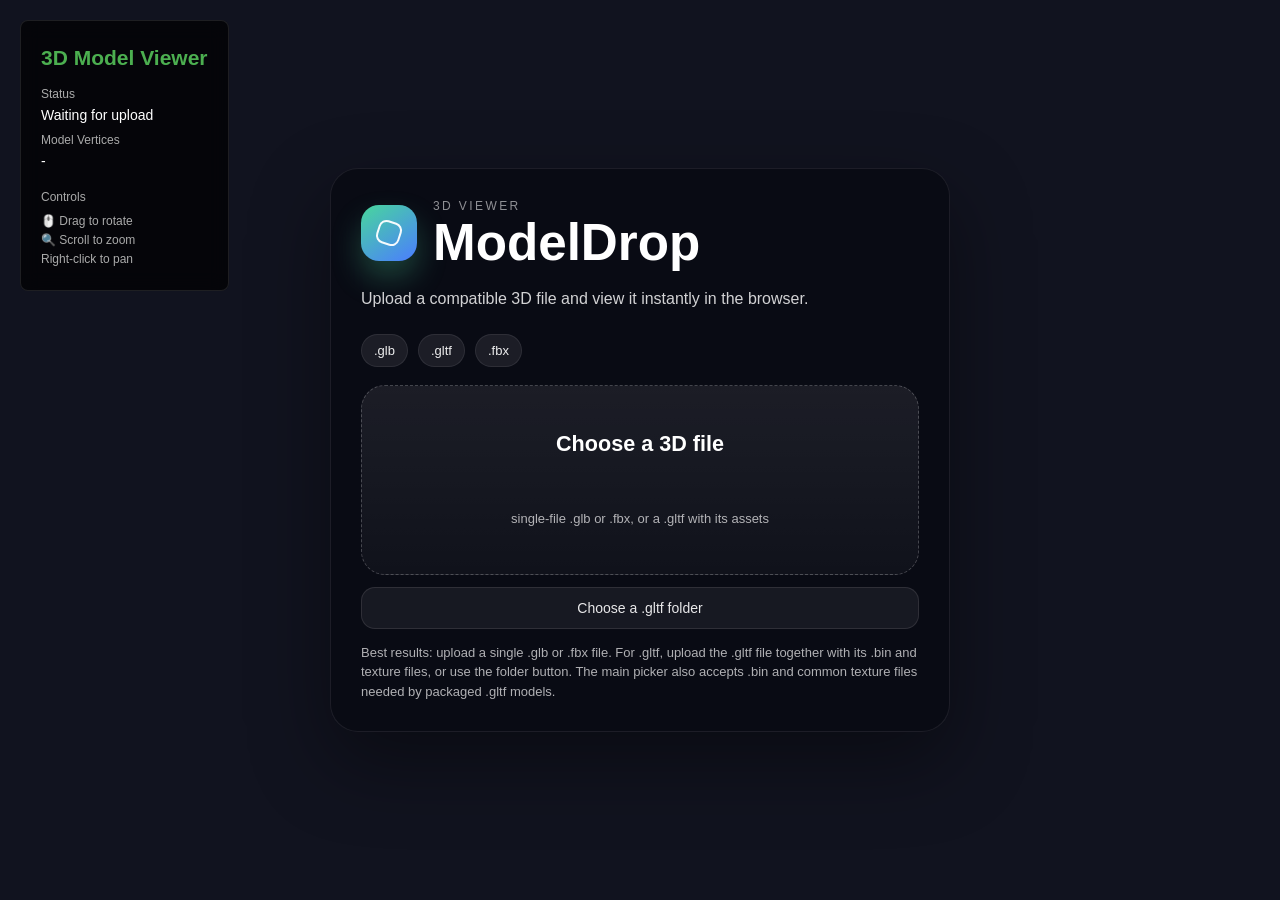
<file: index.html>
<!DOCTYPE html>
<html lang="en">
<head>
    <meta charset="UTF-8">
    <meta name="viewport" content="width=device-width, initial-scale=1.0">
    <meta http-equiv="Cache-Control" content="no-cache, no-store, must-revalidate" />
    <meta http-equiv="Pragma" content="no-cache" />
    <meta http-equiv="Expires" content="0" />
    <title>3D Model Viewer - Upload and View</title>
    <link rel="stylesheet" href="style.css">
</head>
<body>
    <canvas id="canvas"></canvas>

    <div id="app-shell">
        <div id="splash-screen" class="panel-card">
            <div class="brand-lockup">
                <div class="brand-mark" aria-hidden="true">
                    <span></span>
                </div>
                <div>
                    <p class="eyebrow">3D Viewer</p>
                    <h1>ModelDrop</h1>
                </div>
            </div>

            <p class="splash-copy">
                Upload a compatible 3D file and view it instantly in the browser.
            </p>

            <div class="format-list" aria-label="Supported 3D formats">
                <span>.glb</span>
                <span>.gltf</span>
                <span>.fbx</span>
            </div>

            <label id="upload-dropzone" for="model-upload" class="upload-dropzone">
                <input id="model-upload" type="file" accept=".glb,.gltf,.fbx,.bin,.png,.jpg,.jpeg,.webp,.tga,.gif,.ktx2,.dds" multiple />
                <strong>Choose a 3D file</strong>
                <span>single-file .glb or .fbx, or a .gltf with its assets</span>
            </label>

            <label for="gltf-folder-upload" class="secondary-upload">
                <input id="gltf-folder-upload" type="file" webkitdirectory multiple accept=".gltf,.bin,.png,.jpg,.jpeg,.webp,.tga" />
                Choose a .gltf folder
            </label>

            <p class="format-note">
                Best results: upload a single .glb or .fbx file. For .gltf, upload the .gltf file together with its .bin and texture files, or use the folder button.
                The main picker also accepts .bin and common texture files needed by packaged .gltf models.
            </p>
        </div>
    </div>

    <!-- Loading Indicator -->
    <div id="loading-container" aria-live="polite">
        <div class="spinner"></div>
        <div id="loading-text">Loading file...</div>
        <div id="progress-bar">
            <div id="progress-fill"></div>
        </div>
    </div>

    <!-- Error Message -->
    <div id="error-message"></div>

    <!-- Back Button -->
    <button id="back-button" type="button" aria-label="Go back to upload screen">Back</button>

    <!-- Info Panel -->
    <div id="info">
        <h2>3D Model Viewer</h2>
        <div class="info-item">
            <div class="label">Status</div>
            <div id="status">Initializing...</div>
        </div>
        <div class="info-item">
            <div class="label">Model Vertices</div>
            <div id="vertices">-</div>
        </div>
        <div class="label controls-label">Controls</div>
        <div class="controls-info">
            🖱️ Drag to rotate<br>
            🔍 Scroll to zoom<br>
            Right-click to pan
        </div>
    </div>

    <!-- Local Three.js Library -->
    <script src="vendor/three/three.min.js"></script>
    
    <!-- GLTFLoader - This properly attaches to THREE namespace -->
    <script src="vendor/three/examples/js/loaders/GLTFLoader.js"></script>

    <!-- fflate dependency for FBXLoader -->
    <script src="vendor/three/examples/js/libs/fflate.min.js"></script>

    <!-- FBXLoader -->
    <script src="vendor/three/examples/js/loaders/FBXLoader.js"></script>
    
    <!-- OrbitControls -->
    <script src="vendor/three/examples/js/controls/OrbitControls.js"></script>

    <!-- Main Script -->
    <script src="script.js?v=4"></script>
</body>
</html>
</file>
<file: style.css>
/* ============================================================================
3D MODEL VIEWER - STYLESHEET
   ============================================================================ */

* {
    margin: 0;
    padding: 0;
    box-sizing: border-box;
}

body {
    font-family: 'Segoe UI', Tahoma, Geneva, Verdana, sans-serif;
    background:
        radial-gradient(circle at top, rgba(71, 109, 255, 0.28), transparent 32%),
        radial-gradient(circle at bottom right, rgba(38, 196, 154, 0.18), transparent 30%),
        linear-gradient(135deg, #11131f 0%, #1b1f30 100%);
    color: #fff;
    overflow: hidden;
}

#canvas {
    display: block;
    width: 100vw;
    height: 100vh;
}

#app-shell {
    position: fixed;
    inset: 0;
    display: grid;
    place-items: center;
    padding: 24px;
    z-index: 20;
    transition: opacity 0.35s ease, transform 0.35s ease;
}

body.viewer-ready #app-shell {
    opacity: 0;
    pointer-events: none;
    transform: scale(0.98);
}

.panel-card {
    width: min(620px, 100%);
    background: rgba(8, 10, 18, 0.78);
    border: 1px solid rgba(255, 255, 255, 0.08);
    border-radius: 28px;
    padding: 30px;
    box-shadow: 0 30px 80px rgba(0, 0, 0, 0.4);
    -webkit-backdrop-filter: blur(18px);
    backdrop-filter: blur(18px);
}

.brand-lockup {
    display: flex;
    align-items: center;
    gap: 16px;
}

.brand-mark {
    width: 56px;
    height: 56px;
    border-radius: 18px;
    background: linear-gradient(145deg, #48d79c, #4b7dff);
    display: grid;
    place-items: center;
    box-shadow: 0 16px 30px rgba(72, 215, 156, 0.28);
}

.brand-mark span {
    width: 24px;
    height: 24px;
    border: 2px solid rgba(255, 255, 255, 0.95);
    border-radius: 8px;
    transform: rotate(18deg);
    display: block;
}

.eyebrow {
    font-size: 12px;
    letter-spacing: 0.2em;
    text-transform: uppercase;
    color: rgba(255, 255, 255, 0.55);
    margin-bottom: 4px;
}

.brand-lockup h1 {
    font-size: clamp(2rem, 4vw, 3.25rem);
    line-height: 1;
}

.splash-copy {
    margin: 18px 0 22px;
    color: rgba(255, 255, 255, 0.82);
    font-size: 1rem;
    line-height: 1.6;
}

.format-list {
    display: flex;
    flex-wrap: wrap;
    gap: 10px;
    margin-bottom: 18px;
}

.format-list span {
    padding: 8px 12px;
    border-radius: 999px;
    background: rgba(255, 255, 255, 0.08);
    border: 1px solid rgba(255, 255, 255, 0.08);
    color: rgba(255, 255, 255, 0.92);
    font-size: 13px;
}

.upload-dropzone {
    display: grid;
    place-items: center;
    gap: 8px;
    width: 100%;
    min-height: 190px;
    padding: 24px;
    border-radius: 24px;
    border: 1.5px dashed rgba(255, 255, 255, 0.22);
    background: linear-gradient(180deg, rgba(255, 255, 255, 0.08), rgba(255, 255, 255, 0.03));
    color: #fff;
    text-align: center;
    cursor: pointer;
    transition: border-color 0.2s ease, transform 0.2s ease, background 0.2s ease;
}

.upload-dropzone:hover,
.upload-dropzone.is-dragover {
    border-color: rgba(72, 215, 156, 0.8);
    transform: translateY(-2px);
    background: linear-gradient(180deg, rgba(72, 215, 156, 0.12), rgba(255, 255, 255, 0.03));
}

.upload-dropzone input {
    position: absolute;
    width: 1px;
    height: 1px;
    opacity: 0;
    pointer-events: none;
}

.upload-dropzone strong {
    font-size: clamp(1.1rem, 2vw, 1.35rem);
}

.upload-dropzone span,
.format-note {
    color: rgba(255, 255, 255, 0.68);
    font-size: 13px;
    line-height: 1.5;
}

.format-note {
    margin-top: 14px;
}

.secondary-upload {
    display: inline-flex;
    align-items: center;
    justify-content: center;
    width: 100%;
    margin-top: 12px;
    padding: 12px 16px;
    border-radius: 14px;
    background: rgba(255, 255, 255, 0.06);
    border: 1px solid rgba(255, 255, 255, 0.1);
    color: rgba(255, 255, 255, 0.9);
    cursor: pointer;
    font-size: 14px;
    text-align: center;
    transition: border-color 0.2s ease, background 0.2s ease, transform 0.2s ease;
}

.secondary-upload:hover {
    border-color: rgba(72, 215, 156, 0.55);
    background: rgba(72, 215, 156, 0.09);
    transform: translateY(-1px);
}

.secondary-upload input {
    position: absolute;
    width: 1px;
    height: 1px;
    opacity: 0;
    pointer-events: none;
}

/* ============================================================================
LOADING INDICATOR
   ============================================================================ */
#loading-container {
    position: fixed;
    top: 50%;
    left: 50%;
    transform: translate(-50%, -50%);
    text-align: center;
    z-index: 100;
    display: none;
}

.spinner {
    width: 60px;
    height: 60px;
    border: 4px solid rgba(255, 255, 255, 0.3);
    border-top: 4px solid #fff;
    border-radius: 50%;
    animation: spin 1s linear infinite;
    margin: 0 auto 20px;
}

@keyframes spin {
    0% {
        transform: rotate(0deg);
    }
    100% {
        transform: rotate(360deg);
    }
}

#loading-text {
    font-size: 18px;
    color: #fff;
    margin-bottom: 10px;
}

#progress-bar {
    width: 200px;
    height: 8px;
    background: rgba(255, 255, 255, 0.2);
    border-radius: 4px;
    overflow: hidden;
    margin: 0 auto;
}

#progress-fill {
    height: 100%;
    background: linear-gradient(90deg, #4CAF50, #8BC34A);
    width: 0%;
    transition: width 0.1s ease;
}

/* ============================================================================
INFO PANEL
   ============================================================================ */
#info {
    position: fixed;
    top: 20px;
    left: 20px;
    background: rgba(0, 0, 0, 0.7);
    padding: 20px;
    border-radius: 8px;
    font-size: 14px;
    line-height: 1.6;
    max-width: 300px;
    -webkit-backdrop-filter: blur(10px);
    backdrop-filter: blur(10px);
    border: 1px solid rgba(255, 255, 255, 0.1);
}

#info h2 {
    margin-bottom: 10px;
    color: #4CAF50;
}

.info-item {
    margin: 5px 0;
}

.label {
    color: #aaa;
    font-size: 12px;
}

.controls-label {
    margin-top: 15px;
    display: block;
}

.controls-info {
    font-size: 12px;
    color: #aaa;
    margin-top: 5px;
}

/* ============================================================================
ERROR MESSAGE
   ============================================================================ */
#error-message {
    position: fixed;
    top: 20px;
    right: 20px;
    background: rgba(244, 67, 54, 0.9);
    padding: 15px 20px;
    border-radius: 8px;
    display: none;
    max-width: 400px;
    z-index: 101;
}

#back-button {
    position: fixed;
    top: 20px;
    right: 20px;
    left: auto;
    display: none;
    z-index: 102;
    padding: 12px 16px;
    border: 1px solid rgba(255, 255, 255, 0.12);
    border-radius: 999px;
    background: rgba(8, 10, 18, 0.86);
    color: #fff;
    font-size: 14px;
    font-weight: 600;
    cursor: pointer;
    box-shadow: 0 18px 40px rgba(0, 0, 0, 0.32);
    -webkit-backdrop-filter: blur(14px);
    backdrop-filter: blur(14px);
}

#back-button:hover {
    border-color: rgba(72, 215, 156, 0.6);
    transform: translateY(-1px);
}

@media (max-width: 640px) {
    body {
        overflow: auto;
    }

    #app-shell {
        padding: 14px;
        align-items: end;
    }

    .panel-card {
        padding: 22px;
        border-radius: 22px;
    }

    #info,
    #error-message {
        left: 12px;
        right: 12px;
        max-width: none;
    }

    #info {
        top: auto;
        bottom: 12px;
        font-size: 13px;
    }

    #error-message {
        top: 12px;
        right: 12px;
    }

    #back-button {
        top: 12px;
        right: 12px;
        left: auto;
        padding: 10px 14px;
        font-size: 13px;
    }

    .upload-dropzone {
        min-height: 160px;
    }

    .secondary-upload {
        font-size: 13px;
    }
}
</file>
